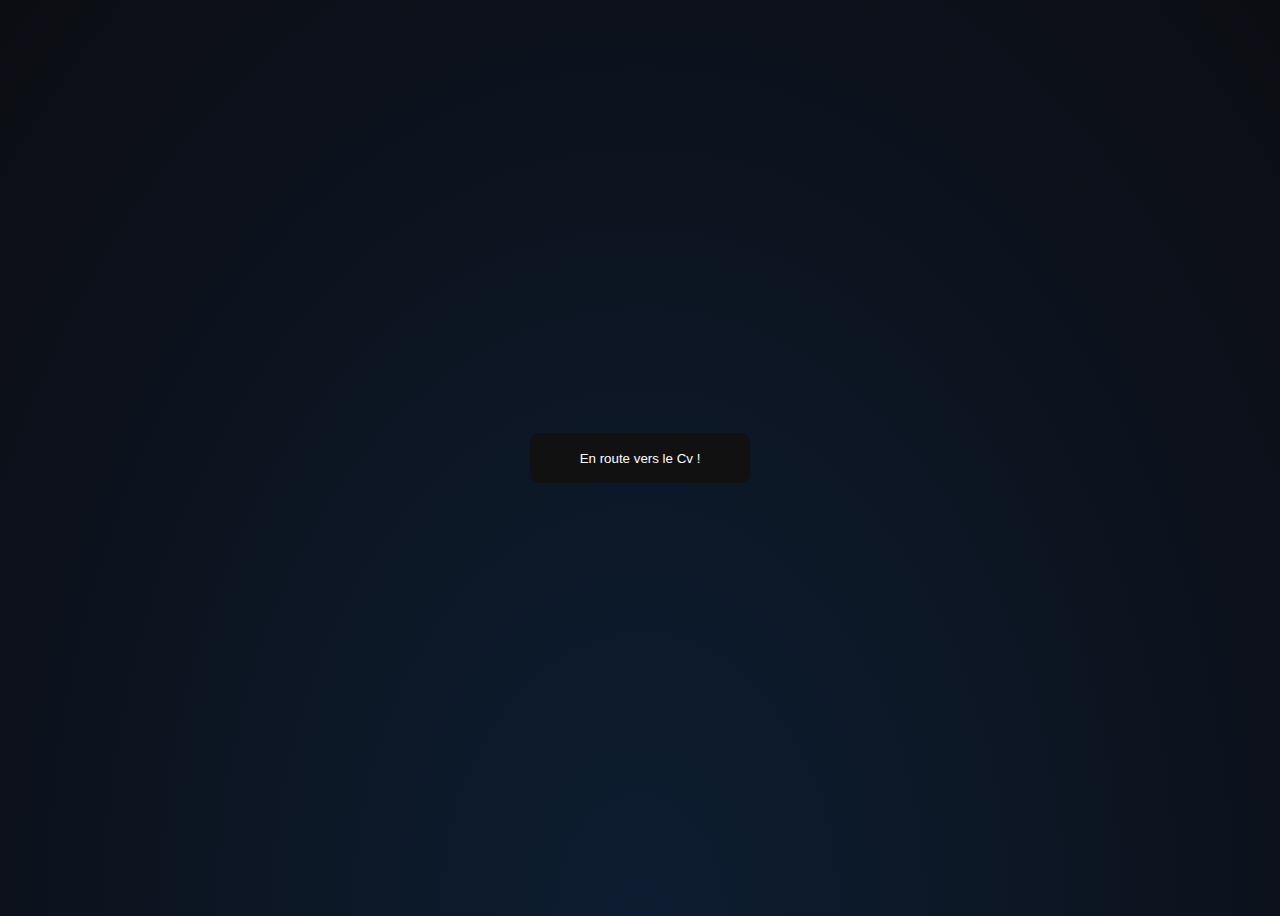
<file: index.html>
<!DOCTYPE html>
<html lang="en">
<head>
    <meta charset="UTF-8">
    <meta name="viewport" content="width=device-width, initial-scale=1.0">
    <link rel="stylesheet" href="css/start.css">
    <title>Mon cv</title>
</head>
<body>
    <div class="stars">
        <div class="star"></div>
        <div class="star"></div>
        <div class="star"></div>
        <div class="star"></div>
        <div class="star"></div>
        <div class="star"></div>
        <div class="star"></div>
        <div class="star"></div>
        <div class="star"></div>
        <div class="star"></div>
        <div class="star"></div>
        <div class="star"></div>
        <div class="star"></div>
        <div class="star"></div>
        <div class="star"></div>
        <div class="star"></div>
        <div class="star"></div>
        <div class="star"></div>
        <div class="star"></div>
        <div class="star"></div>
        <div class="star"></div>
        <div class="star"></div>
        <div class="star"></div>
        <div class="star"></div>
        <div class="star"></div>
        <div class="star"></div>
        <div class="star"></div>
        <div class="star"></div>
        <div class="star"></div>
        <div class="star"></div>
        <div class="star"></div>
        <div class="star"></div>
        <div class="star"></div>
        <div class="star"></div>
        <div class="star"></div>
        <div class="star"></div>
        <div class="star"></div>
        <div class="star"></div>
        <div class="star"></div>
        <div class="star"></div>
        <div class="star"></div>
        <div class="star"></div>
        <div class="star"></div>
        <div class="star"></div>
        <div class="star"></div>
        <div class="star"></div>
        <div class="star"></div>
        <div class="star"></div>
        <div class="star"></div>
        <div class="star"></div>
      </div>
        <a href="page2.html">
      <button class="glow-on-hover" type="button">En route vers le Cv ! </button>
        </a>
</body>
</html>
</file>
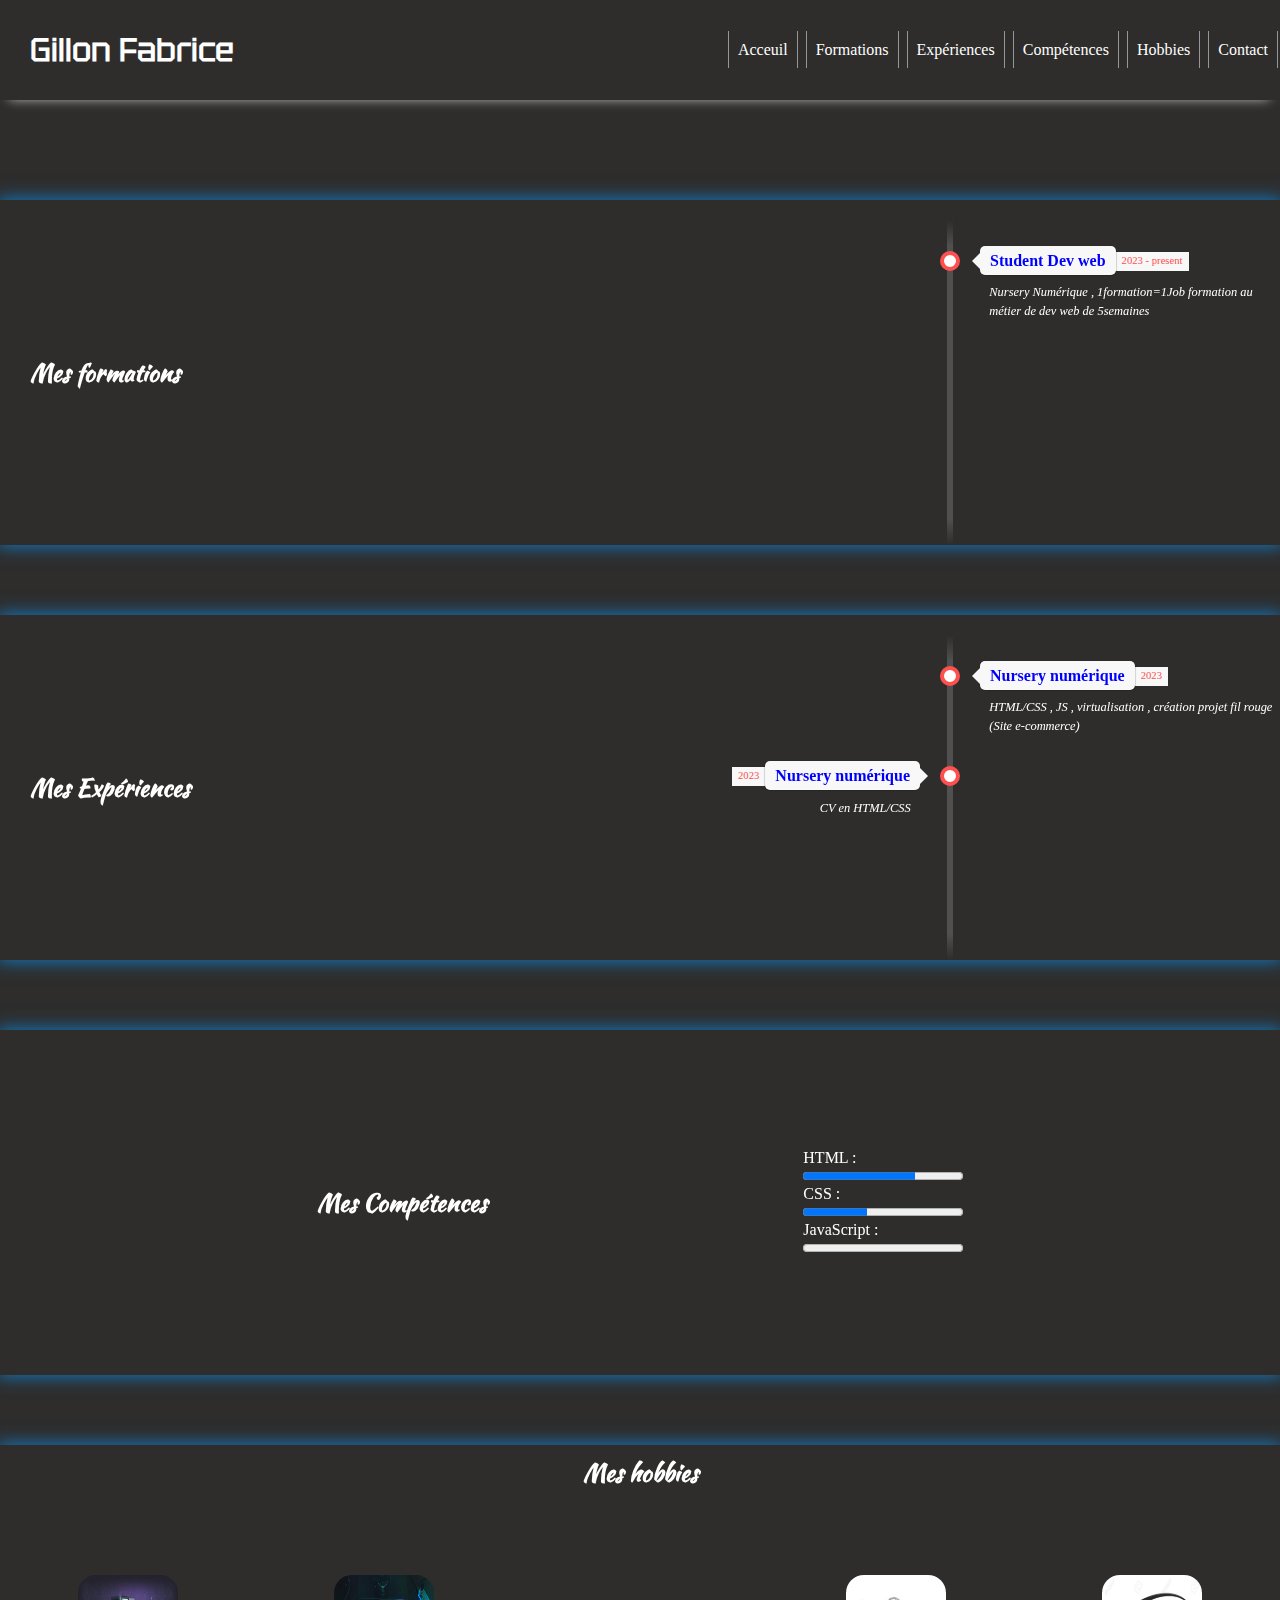
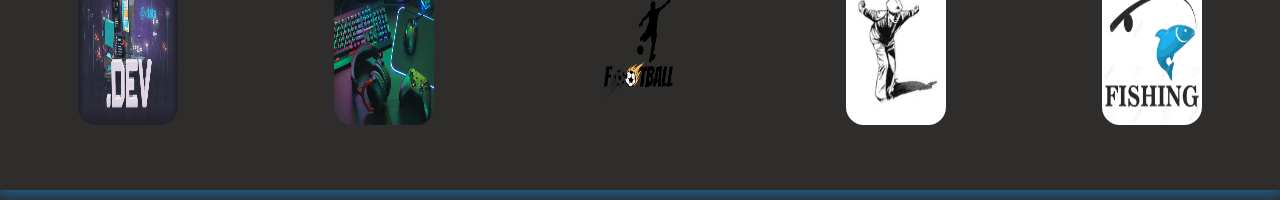
<file: page2.html>
<!DOCTYPE html>
<html lang="en">
<head>
    <meta charset="UTF-8">
    <meta name="viewport" content="width=device-width, initial-scale=1.0">
    <link rel="stylesheet" href="css/style.css" />
    <title>Mon cv</title>
</head>

   
<body>
    <header>
        
        <h1 id="montitre">Gillon Fabrice</h1>
        <nav class="navtop">  
            <ul>
                <li><a href="#">Acceuil</a></li>
                <li><a href="#section_two">Formations</a></li>
                <li><a href="#section_four">Expériences</a></li>
                <li><a href="#section_six">Compétences</a></li>
                <li><a href="#section_huit">Hobbies</a></li>
                <li><a href="#">Contact</a></li>
            </ul>
        </nav>
    </header>

    <main>
        <div class="container">
            <section class="section_one"></section>
            <section class="section_two" id="section_two">
                <h2 class="title_section" id="formation">Mes formations</h2>
                <ul class="timeline">
                    <li>
                        <div class="direction-r">
                            <div class="flag-wrapper">
                                <span class="flag">Student Dev web</span>
                                <span class="time-wrapper"><span class="time">2023 - present</span></span>
                            </div>
                            <div class="desc">Nursery Numérique , 1formation=1Job formation au métier de dev web de 5semaines</div>
                        </div>
                    </li>
                </ul>
            </section>
            <section class="section_three"></section>
            <section class="section_four" id="section_four">
                <h2 class="title_section" id="formation">Mes Expériences</h2>
                <ul class="timeline">
                    <li>
                        <div class="direction-r">
                            <div class="flag-wrapper">
                                <span class="flag">Nursery numérique</span>
                                <span class="time-wrapper"><span class="time">2023</span></span>
                            </div>
                            <div class="desc">HTML/CSS , JS , virtualisation , création projet fil rouge (Site e-commerce)</div>
                        </div>
                    </li>
                    <li>
                        <div class="direction-l">
                            <div class="flag-wrapper">
                                <span class="flag">Nursery numérique</span>
                                <span class="time-wrapper"><span class="time">2023</span></span>
                            </div>
                            <div class="desc">CV en HTML/CSS</div>
                        </div>
                    </li>
                </ul>
            </section>
            <section class="section_five"></section>
            <section class="section_six" id="section_six">
                <h2 class="title_competence">Mes Compétences</h2>
                <div class="label">
                    <label for="file">HTML :</label>
                    <progress id="file" max="100" value="70"> 70% </progress><br>
                    <label for="file">CSS :</label>
                    <progress id="file" max="100" value="40"> 40% </progress><br>
                    <label for="file">JavaScript :</label>
                    <progress id="file" max="100" value="0"> 0% </progress>
                </div>
            </section>
            <section class="section_seven"></section>
            <section class="section_huit" id="section_huit">
                <h2 class="title_hobbie">Mes hobbies</h2>
                <div class="hobbies">
                    <img src="images/dev.jpg" alt="image de dev" class="img_hobbie">
                    <img src="images/jeuxvidéo.jpg" alt="image de jeux vidéo" class="img_hobbie">
                    <img src="images/foot.webp" alt="logo de foot" class="img_hobbie">
                    <img src="images/pétanque.jpg" alt="image de petanque" class="img_hobbie">
                    <img src="images/peche.webp" alt="image de peche" class="img_hobbie">
                </div>
            </section>
        </div>
    </main>
    
    
    
</body>
</html>
</file>
<file: css/start.css>
body {
  display: flex;
  justify-content: center;
  align-items: center;
  min-height: 100vh;
  background: radial-gradient(ellipse at bottom, #0d1d31 0%, #0c0d13 100%);
  overflow: hidden;
}

.stars {
  position: fixed;
  top: 0;
  left: 0;
  width: 100%;
  height: 120%;
  transform: rotate(-45deg);
  color: #09bfec;
}

.star {
  --star-color: var(--primary-color);
  --star-tail-length: 6em;
  --star-tail-height: 2px;
  --star-width: calc(var(--star-tail-length) / 6);
  --fall-duration: 9s;
  --tail-fade-duration: var(--fall-duration);
  position: absolute;
  top: var(--top-offset);
  left: 0;
  width: var(--star-tail-length);
  height: var(--star-tail-height);
  color: var(--star-color);
  background: linear-gradient(45deg, currentColor, transparent);
  border-radius: 50%;
  filter: drop-shadow(0 0 6px currentColor);
  transform: translate3d(104em, 0, 0);
  animation: fall var(--fall-duration) var(--fall-delay) linear infinite, tail-fade var(--tail-fade-duration) var(--fall-delay) ease-out infinite;
}
@media screen and (max-width: 750px) {
  .star {
    animation: fall var(--fall-duration) var(--fall-delay) linear infinite;
  }
}
.star:nth-child(1) {
  --star-tail-length: 6.04em;
  --top-offset: 7.36vh;
  --fall-duration: 9.242s;
  --fall-delay: 5.942s;
}
.star:nth-child(2) {
  --star-tail-length: 7.44em;
  --top-offset: 37.55vh;
  --fall-duration: 7.022s;
  --fall-delay: 7.172s;
}
.star:nth-child(3) {
  --star-tail-length: 7.24em;
  --top-offset: 83.71vh;
  --fall-duration: 7.284s;
  --fall-delay: 1.371s;
}
.star:nth-child(4) {
  --star-tail-length: 5.85em;
  --top-offset: 46.9vh;
  --fall-duration: 10.188s;
  --fall-delay: 6.07s;
}
.star:nth-child(5) {
  --star-tail-length: 5.71em;
  --top-offset: 18.07vh;
  --fall-duration: 7.908s;
  --fall-delay: 8.679s;
}
.star:nth-child(6) {
  --star-tail-length: 6.99em;
  --top-offset: 36.13vh;
  --fall-duration: 7.949s;
  --fall-delay: 5.549s;
}
.star:nth-child(7) {
  --star-tail-length: 7.04em;
  --top-offset: 90.56vh;
  --fall-duration: 9.229s;
  --fall-delay: 1.086s;
}
.star:nth-child(8) {
  --star-tail-length: 6.43em;
  --top-offset: 22.98vh;
  --fall-duration: 10.147s;
  --fall-delay: 0.568s;
}
.star:nth-child(9) {
  --star-tail-length: 7.42em;
  --top-offset: 14.99vh;
  --fall-duration: 9.081s;
  --fall-delay: 4.928s;
}
.star:nth-child(10) {
  --star-tail-length: 7.36em;
  --top-offset: 9.55vh;
  --fall-duration: 11.7s;
  --fall-delay: 0.263s;
}
.star:nth-child(11) {
  --star-tail-length: 7.4em;
  --top-offset: 95.26vh;
  --fall-duration: 8.806s;
  --fall-delay: 1.925s;
}
.star:nth-child(12) {
  --star-tail-length: 6.61em;
  --top-offset: 80.94vh;
  --fall-duration: 9.33s;
  --fall-delay: 0.058s;
}
.star:nth-child(13) {
  --star-tail-length: 5.93em;
  --top-offset: 25.76vh;
  --fall-duration: 8.161s;
  --fall-delay: 7.024s;
}
.star:nth-child(14) {
  --star-tail-length: 5.68em;
  --top-offset: 77.83vh;
  --fall-duration: 7.752s;
  --fall-delay: 3.147s;
}
.star:nth-child(15) {
  --star-tail-length: 6.48em;
  --top-offset: 92.26vh;
  --fall-duration: 7.192s;
  --fall-delay: 3.765s;
}
.star:nth-child(16) {
  --star-tail-length: 5.34em;
  --top-offset: 16.14vh;
  --fall-duration: 8.87s;
  --fall-delay: 9.607s;
}
.star:nth-child(17) {
  --star-tail-length: 6.65em;
  --top-offset: 99.42vh;
  --fall-duration: 6.33s;
  --fall-delay: 3.968s;
}
.star:nth-child(18) {
  --star-tail-length: 5.65em;
  --top-offset: 82.45vh;
  --fall-duration: 10.935s;
  --fall-delay: 0.582s;
}
.star:nth-child(19) {
  --star-tail-length: 5.56em;
  --top-offset: 93.36vh;
  --fall-duration: 7.221s;
  --fall-delay: 6.571s;
}
.star:nth-child(20) {
  --star-tail-length: 5.76em;
  --top-offset: 96.61vh;
  --fall-duration: 8.338s;
  --fall-delay: 7.085s;
}
.star:nth-child(21) {
  --star-tail-length: 5.7em;
  --top-offset: 19.73vh;
  --fall-duration: 9.917s;
  --fall-delay: 7.606s;
}
.star:nth-child(22) {
  --star-tail-length: 6.03em;
  --top-offset: 90.08vh;
  --fall-duration: 6.552s;
  --fall-delay: 9.162s;
}
.star:nth-child(23) {
  --star-tail-length: 5.23em;
  --top-offset: 33.26vh;
  --fall-duration: 8.346s;
  --fall-delay: 1.931s;
}
.star:nth-child(24) {
  --star-tail-length: 6.13em;
  --top-offset: 27.9vh;
  --fall-duration: 7.871s;
  --fall-delay: 9.914s;
}
.star:nth-child(25) {
  --star-tail-length: 6.26em;
  --top-offset: 59.96vh;
  --fall-duration: 9.361s;
  --fall-delay: 1.184s;
}
.star:nth-child(26) {
  --star-tail-length: 6.66em;
  --top-offset: 95.41vh;
  --fall-duration: 9.862s;
  --fall-delay: 0.8s;
}
.star:nth-child(27) {
  --star-tail-length: 5.12em;
  --top-offset: 72.23vh;
  --fall-duration: 9.745s;
  --fall-delay: 0.361s;
}
.star:nth-child(28) {
  --star-tail-length: 5.38em;
  --top-offset: 2.03vh;
  --fall-duration: 9.345s;
  --fall-delay: 8.267s;
}
.star:nth-child(29) {
  --star-tail-length: 5.79em;
  --top-offset: 24.14vh;
  --fall-duration: 10.539s;
  --fall-delay: 4.473s;
}
.star:nth-child(30) {
  --star-tail-length: 5.65em;
  --top-offset: 64.5vh;
  --fall-duration: 9.742s;
  --fall-delay: 6.331s;
}
.star:nth-child(31) {
  --star-tail-length: 7.26em;
  --top-offset: 41.2vh;
  --fall-duration: 9.797s;
  --fall-delay: 0.237s;
}
.star:nth-child(32) {
  --star-tail-length: 5.01em;
  --top-offset: 36.78vh;
  --fall-duration: 6.886s;
  --fall-delay: 7.986s;
}
.star:nth-child(33) {
  --star-tail-length: 6.75em;
  --top-offset: 18.97vh;
  --fall-duration: 11.022s;
  --fall-delay: 1.802s;
}
.star:nth-child(34) {
  --star-tail-length: 5.16em;
  --top-offset: 0.04vh;
  --fall-duration: 7.622s;
  --fall-delay: 3.158s;
}
.star:nth-child(35) {
  --star-tail-length: 5.57em;
  --top-offset: 27.59vh;
  --fall-duration: 8.678s;
  --fall-delay: 0.346s;
}
.star:nth-child(36) {
  --star-tail-length: 6.61em;
  --top-offset: 71.07vh;
  --fall-duration: 10.139s;
  --fall-delay: 1.424s;
}
.star:nth-child(37) {
  --star-tail-length: 6.4em;
  --top-offset: 38.06vh;
  --fall-duration: 7.058s;
  --fall-delay: 1.304s;
}
.star:nth-child(38) {
  --star-tail-length: 5.37em;
  --top-offset: 53.73vh;
  --fall-duration: 9.41s;
  --fall-delay: 8.665s;
}
.star:nth-child(39) {
  --star-tail-length: 7.23em;
  --top-offset: 86.64vh;
  --fall-duration: 7.744s;
  --fall-delay: 0.223s;
}
.star:nth-child(40) {
  --star-tail-length: 6.85em;
  --top-offset: 39.93vh;
  --fall-duration: 8.327s;
  --fall-delay: 9.088s;
}
.star:nth-child(41) {
  --star-tail-length: 5.72em;
  --top-offset: 66.62vh;
  --fall-duration: 11.255s;
  --fall-delay: 8.087s;
}
.star:nth-child(42) {
  --star-tail-length: 7em;
  --top-offset: 70.88vh;
  --fall-duration: 8.539s;
  --fall-delay: 3.336s;
}
.star:nth-child(43) {
  --star-tail-length: 6.19em;
  --top-offset: 24.9vh;
  --fall-duration: 9.145s;
  --fall-delay: 2.337s;
}
.star:nth-child(44) {
  --star-tail-length: 6.49em;
  --top-offset: 89.49vh;
  --fall-duration: 10.898s;
  --fall-delay: 8.102s;
}
.star:nth-child(45) {
  --star-tail-length: 5.75em;
  --top-offset: 88.02vh;
  --fall-duration: 6.515s;
  --fall-delay: 6.508s;
}
.star:nth-child(46) {
  --star-tail-length: 6.63em;
  --top-offset: 86.49vh;
  --fall-duration: 9.54s;
  --fall-delay: 1.73s;
}
.star:nth-child(47) {
  --star-tail-length: 5.6em;
  --top-offset: 86.04vh;
  --fall-duration: 9.229s;
  --fall-delay: 2.138s;
}
.star:nth-child(48) {
  --star-tail-length: 6.98em;
  --top-offset: 41.91vh;
  --fall-duration: 6.871s;
  --fall-delay: 6.208s;
}
.star:nth-child(49) {
  --star-tail-length: 5.03em;
  --top-offset: 61.21vh;
  --fall-duration: 11.745s;
  --fall-delay: 3.822s;
}
.star:nth-child(50) {
  --star-tail-length: 5.34em;
  --top-offset: 50.74vh;
  --fall-duration: 7.969s;
  --fall-delay: 1.376s;
}
.star::before, .star::after {
  position: absolute;
  content: "";
  top: 0;
  left: calc(var(--star-width) / -2);
  width: var(--star-width);
  height: 100%;
  background: linear-gradient(45deg, transparent, currentColor, transparent);
  border-radius: inherit;
  animation: blink 2s linear infinite;
}
.star::before {
  transform: rotate(45deg);
}
.star::after {
  transform: rotate(-45deg);
}

@keyframes fall {
  to {
    transform: translate3d(-30em, 0, 0);
  }
}
@keyframes tail-fade {
  0%, 50% {
    width: var(--star-tail-length);
    opacity: 1;
  }
  70%, 80% {
    width: 0;
    opacity: 0.4;
  }
  100% {
    width: 0;
    opacity: 0;
  }
}
@keyframes blink {
  50% {
    opacity: 0.6;
  }
}

.glow-on-hover {
  width: 220px;
  height: 50px;
  border: none;
  outline: none;
  color: #fff;
  background: #111;
  cursor: pointer;
  position: relative;
  z-index: 0;
  border-radius: 10px;
}

.glow-on-hover:before {
  content: '';
  background: linear-gradient(45deg, #ff0000, #ff7300, #fffb00, #48ff00, #00ffd5, #002bff, #7a00ff, #ff00c8, #ff0000);
  position: absolute;
  top: -2px;
  left:-2px;
  background-size: 400%;
  z-index: -1;
  filter: blur(5px);
  width: calc(100% + 4px);
  height: calc(100% + 4px);
  animation: glowing 20s linear infinite;
  opacity: 0;
  transition: opacity .3s ease-in-out;
  border-radius: 10px;
}

.glow-on-hover:active {
  color: #000
}

.glow-on-hover:active:after {
  background: transparent;
}

.glow-on-hover:hover:before {
  opacity: 1;
}

.glow-on-hover:after {
  z-index: -1;
  content: '';
  position: absolute;
  width: 100%;
  height: 100%;
  background: #111;
  left: 0;
  top: 0;
  border-radius: 10px;
}

@keyframes glowing {
  0% { background-position: 0 0; }
  50% { background-position: 400% 0; }
  100% { background-position: 0 0; }
}
</file>
<file: css/style.css>
@font-face {
  font-family: 'Kaushan';
  src: url(../font/KaushanScript-Regular.otf);
  font-weight: normal;
  font-style: normal;
}

 @font-face {
  font-family: 'Titre';
  src: url(../font/Tektur-Regular.ttf);
  font-style: normal;
  font-weight: normal;
 }
* {
  margin: 0;
}

body {
  /* background-image: url(../images/black_blue_abstract_513_1920x1080.jpg); */
  background-size: cover;
  background-color: rgb(46, 45, 44);
}

header {
  display: flex; 
  justify-content: space-between;
  /* border: 2px solid white; */
  align-items: center;
  box-shadow: -1px 9px 11px -10px rgba(245,245,245,0.75);
  -webkit-box-shadow: -1px 9px 11px -10px rgba(245,245,245,0.75);
  -moz-box-shadow: -1px 9px 11px -10px rgba(245,245,245,0.75);
}

#montitre {
  display: flex;
  color: white;
  margin-left: 30px;
  font-family: Titre;
}

.navtop {
  display: flex;
  align-items: center;
  height: 100px;
}

.navtop ul {
  list-style: none;
}

.navtop li {
  display: inline;
  margin: 2px;
}

.navtop a {
    color: #FFF;
    text-decoration: none;
    /* font: 20px Raleway; */
    /* margin: 0px 10px; */
    padding: 10px 10px;
    position: relative;
    z-index: 0;
    cursor: pointer;
}

.navtop a:before, .navtop a:after
{
    position: absolute;
    opacity: 0.5;
    height: 100%;
    width: 1px;
    content: '';
    background: #FFF;
    transition: all 0.3s;
}

.navtop a:before
{
    left: 0px;
    top: 0px;
}

.navtop a:after
{
    right: 0px;
    bottom: 0px;
}

.navtop a:hover:before, .navtop a:hover:after
{
    opacity: 1;
    height: 2px;
    width: 100%;
}

/* >>>>>>>>>>>>>>> MAIN <<<<<<<<<<<<<< */
.section_one {
  width: 100%;
  height: 100px;
  /* background-color: white; */
}

.section_two {
  display: flex;
  justify-content: space-between;
  /* background-color: blue; */
  width: 100%;
  height: 345px;
  box-shadow: 0px 0px 16px 2px rgba(13,137,227,0.75);
  -webkit-box-shadow: 0px 0px 16px 2px rgba(13,137,227,0.75);
  -moz-box-shadow: 0px 0px 16px 2px rgba(13,137,227,0.75);
  backdrop-filter: blur(10px);
}

#formation {
  display: flex;
  align-items: center;
  padding: 30px;
  color: white;
  
}

.timeline {
  position: relative;
  width: 660px;
  margin: 0 ;
  margin-top: 20px;
  padding: 1em 0;
  list-style-type: none;
}

.timeline:before {
  position: absolute;
  left: 50%;
  top: 0;
  content: ' ';
  display: block;
  width: 6px;
  height: 100%;
  margin-left: -3px;
  background: rgb(80,80,80);
  background: -moz-linear-gradient(top, rgba(80,80,80,0) 0%, rgb(80,80,80) 8%, rgb(80,80,80) 92%, rgba(80,80,80,0) 100%);
  background: -webkit-gradient(linear, left top, left bottom, color-stop(0%,rgba(30,87,153,1)), color-stop(100%,rgba(125,185,232,1)));
  background: -webkit-linear-gradient(top, rgba(80,80,80,0) 0%, rgb(80,80,80) 8%, rgb(80,80,80) 92%, rgba(80,80,80,0) 100%);
  background: -o-linear-gradient(top, rgba(80,80,80,0) 0%, rgb(80,80,80) 8%, rgb(80,80,80) 92%, rgba(80,80,80,0) 100%);
  background: -ms-linear-gradient(top, rgba(80,80,80,0) 0%, rgb(80,80,80) 8%, rgb(80,80,80) 92%, rgba(80,80,80,0) 100%);
  background: linear-gradient(to bottom, rgba(80,80,80,0) 0%, rgb(80,80,80) 8%, rgb(80,80,80) 92%, rgba(80,80,80,0) 100%);
  
  z-index: 5;
}

.timeline li {
  padding: 1em 0;
}

.timeline li:after {
  content: "";
  display: block;
  height: 0;
  clear: both;
  visibility: hidden;
}

.direction-l {
  position: relative;
  width: 300px;
  float: left;
  text-align: right;
}

.direction-r {
  position: relative;
  width: 300px;
  float: right;
}

.flag-wrapper {
  position: relative;
  display: inline-block;
  
  text-align: center;
}

.flag {
  position: relative;
  display: inline;
  background: rgb(248,248,248);
  padding: 6px 10px;
  border-radius: 5px;
  
  font-weight: 600;
  text-align: left;
  color: blue;
}

.direction-l .flag {
  -webkit-box-shadow: -1px 1px 1px rgba(0,0,0,0.15), 0 0 1px rgba(0,0,0,0.15);
  -moz-box-shadow: -1px 1px 1px rgba(0,0,0,0.15), 0 0 1px rgba(0,0,0,0.15);
  box-shadow: -1px 1px 1px rgba(0,0,0,0.15), 0 0 1px rgba(0,0,0,0.15);
}

.direction-r .flag {
  -webkit-box-shadow: 1px 1px 1px rgba(0,0,0,0.15), 0 0 1px rgba(0,0,0,0.15);
  -moz-box-shadow: 1px 1px 1px rgba(0,0,0,0.15), 0 0 1px rgba(0,0,0,0.15);
  box-shadow: 1px 1px 1px rgba(0,0,0,0.15), 0 0 1px rgba(0,0,0,0.15);
}

.direction-l .flag:before,
.direction-r .flag:before {
  position: absolute;
  top: 50%;
  right: -40px;
  content: ' ';
  display: block;
  width: 12px;
  height: 12px;
  margin-top: -10px;
  background: #fff;
  border-radius: 10px;
  border: 4px solid rgb(255,80,80);
  z-index: 10;
}

.direction-r .flag:before {
  left: -40px;
}

.direction-l .flag:after {
  content: "";
  position: absolute;
  left: 100%;
  top: 50%;
  height: 0;
  width: 0;
  margin-top: -8px;
  border: solid transparent;
  border-left-color: rgb(248,248,248);
  border-width: 8px;
  pointer-events: none;
}

.direction-r .flag:after {
  content: "";
  position: absolute;
  right: 100%;
  top: 50%;
  height: 0;
  width: 0;
  margin-top: -8px;
  border: solid transparent;
  border-right-color: rgb(248,248,248);
  border-width: 8px;
  pointer-events: none;
}

.time-wrapper {
  display: inline;
  
  line-height: 1em;
  font-size: 0.66666em;
  color: rgb(250,80,80);
  vertical-align: middle;
}

.direction-l .time-wrapper {
  float: left;
}

.direction-r .time-wrapper {
  float: right;
}

.time {
  display: inline-block;
  padding: 4px 6px;
  background: rgb(248,248,248);
}

.desc {
  margin: 1em 0.75em 0 0;
  
  font-size: 0.77777em;
  font-style: italic;
  line-height: 1.5em;
  color: white;
}

.direction-r .desc {
  margin: 1em 0 0 0.75em;
}

/* ================ Timeline Media Queries ================ */

@media screen and (max-width: 660px) {

.timeline {
 	width: 100%;
	padding: 4em 0 1em 0;
}

.timeline li {
	padding: 2em 0;
}

.direction-l,
.direction-r {
	float: none;
	width: 100%;

	text-align: center;
}

.flag-wrapper {
	text-align: center;
}

.flag {
	background: rgb(255,255,255);
	z-index: 15;
}

.direction-l .flag:before,
.direction-r .flag:before {
  position: absolute;
  top: -30px;
	left: 50%;
	content: ' ';
	display: block;
	width: 12px;
	height: 12px;
	margin-left: -9px;
	background: #fff;
	border-radius: 10px;
	border: 4px solid rgb(255,80,80);
	z-index: 10;
}

.direction-l .flag:after,
.direction-r .flag:after {
	content: "";
	position: absolute;
	left: 50%;
	top: -8px;
	height: 0;
	width: 0;
	margin-left: -8px;
	border: solid transparent;
	border-bottom-color: rgb(255,255,255);
	border-width: 8px;
	pointer-events: none;
}

.time-wrapper {
	display: block;
	position: relative;
	margin: 4px 0 0 0;
	z-index: 14;
}

.direction-l .time-wrapper {
	float: none;
}

.direction-r .time-wrapper {
	float: none;
}

.desc {
	position: relative;
	margin: 1em 0 0 0;
	padding: 1em;
	background: rgb(245,245,245);
	-webkit-box-shadow: 0 0 1px rgba(0,0,0,0.20);
	-moz-box-shadow: 0 0 1px rgba(0,0,0,0.20);
	box-shadow: 0 0 1px rgba(0,0,0,0.20);
	
  z-index: 15;
}

.direction-l .desc,
.direction-r .desc {
	position: relative;
	margin: 1em 1em 0 1em;
	padding: 1em;
	
  z-index: 15;
}

}

@media screen and (min-width: 400px ?? max-width: 660px) {

.direction-l .desc,
.direction-r .desc {
	margin: 1em 4em 0 4em;
}

}

.section_three {
  width: 100%;
  height: 70px;
  /* background-color: white; */
}

.section_four {
  display: flex;
  justify-content: space-between;
  width: 100%;
  height: 345px;
  box-shadow: 0px 0px 16px 2px rgba(13,137,227,0.75);
  -webkit-box-shadow: 0px 0px 16px 2px rgba(13,137,227,0.75);
  -moz-box-shadow: 0px 0px 16px 2px rgba(13,137,227,0.75);
  backdrop-filter: blur(10px);
}

.section_five {
  width: 100%;
  height: 70px;
  /* background-color: white; */
}

.section_six {
  display: flex;
  justify-content: space-evenly;
  align-items: center;
  width: 100%;
  height: 345px;
  color: white;
  backdrop-filter: blur(10px);
  box-shadow: 0px 0px 16px 2px rgba(13,137,227,0.75);
  -webkit-box-shadow: 0px 0px 16px 2px rgba(13,137,227,0.75);
  -moz-box-shadow: 0px 0px 16px 2px rgba(13,137,227,0.75);
}

label {
  display: block;
  padding-right: 10px;
  font-size: 1rem;
}

.section_seven {
  width: 100%;
  height: 70px;
}
.section_huit {
  width: 100%;
  height: 345px;
  box-shadow: 0px 0px 16px 2px rgba(13,137,227,0.75);
  -webkit-box-shadow: 0px 0px 16px 2px rgba(13,137,227,0.75);
  -moz-box-shadow: 0px 0px 16px 2px rgba(13,137,227,0.75);
  color: white;
  backdrop-filter: blur(10px);
}

.title_hobbie {
  text-align: center;
  padding: 10px;
}

.hobbies {
  width: 100%;
  height: 300px;
  display: flex;
  align-items: center;
  justify-content: space-around;
  border-top: 30px;
}

.img_hobbie {
  width: 100px;
  height: 150px;
  border-radius: 18px 18px 18px 18px;
  -webkit-border-radius: 18px 18px 18px 18px;
  -moz-border-radius: 18px 18px 18px 18px;
}

h2 {
  font-family: 'kaushan', sans-serif;
}
</file>
